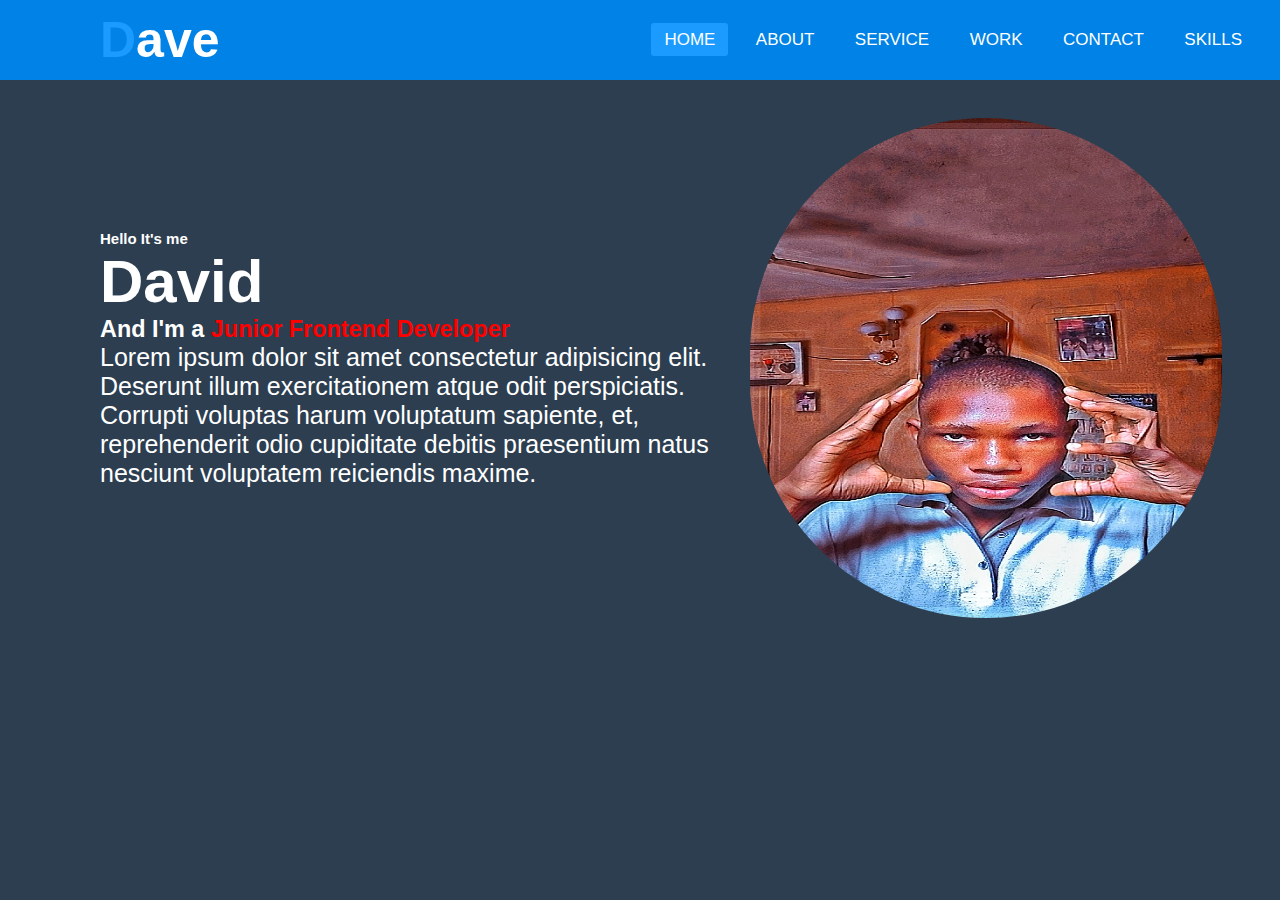
<file: index.html>
<!DOCTYPE html>
<html lang="en">
<head>
    <meta charset="UTF-8">
    <meta name="viewport" content="width=device-width, initial-scale=1.0">
    <title>David's Portfolio</title>
    <link rel="stylesheet" href="index.css">
    <link rel="stylesheet" href="https://cdnjs.cloudflare.com/ajax/libs/font-awesome/6.5.1/css/all.min.css" integrity="sha512-DTOQO9RWCH3ppGqcWaEA1BIZOC6xxalwEsw9c2QQeAIftl+Vegovlnee1c9QX4TctnWMn13TZye+giMm8e2LwA==" crossorigin="anonymous" referrerpolicy="no-referrer" />

</head>
<body>
    <nav>
        <input type="checkbox" id="check">
        <label for="check" class="checkbtn">
            <img src="menu.png" height="100px">
        </label>
        <label class="logo"><span>D</span>ave</label>
        <ul>
            <li><a href="#" class="active"><i class="fas fa-home"></i>Home</a></li> 
            <li><a href="about.html"><i class="fas fa-question"></i>About</a></li>
            <li><a href="service.html"><i class="fab fa-servicestack"></i>Service</a></li>
            <li><a href="work.html"><i class="fas fa-shopping-bag"></i>Work</a></li>
            <li><a href="contact.html"><i class="fas fa-address-book"></i> Contact</a></li>
            <li><a href="tool.html"><i class="fas fa-toolbox"></i> SKILLS</a></li>
        </ul>
    </nav>

    <section>
        <div class="note">
            <h2>Hello It's me</h2>
            <h1>David</h1>
            <h3>And I'm a <span>Junior Frontend Developer</span></h3>
            <p>Lorem ipsum dolor sit amet consectetur adipisicing elit.
                <br>Deserunt illum exercitationem atque odit perspiciatis.
                <br>Corrupti voluptas harum voluptatum sapiente, et,
                <br>reprehenderit odio cupiditate debitis praesentium natus
                <br>nesciunt voluptatem reiciendis maxime.
                <div class="icons">
                    <a href=""><i class="fab fa-facebook"></i></a>
                    <a href=""><i class="fab fa-instagram"></i></a>
                    <a href=""><i class="fab fa-whatsapp"></i></a>
                    <a href=""><i class="fab fa-twitter"></i></a>
                    <a href=""><i class="fab fa-tiktok"></i></a>
                    <a href=""><i class="fab fa-github"></i></a>
                </div>
            </p>
            <div class="me">
                <img src="me.jpeg" alt="">
            </div>
            <div class="pic">
                <i>Picture in viewed in Desktop mode <i class="fas fa-desktop"></i></i>
            </div>
        </div>
    </section>


</body>
</html>
</file>
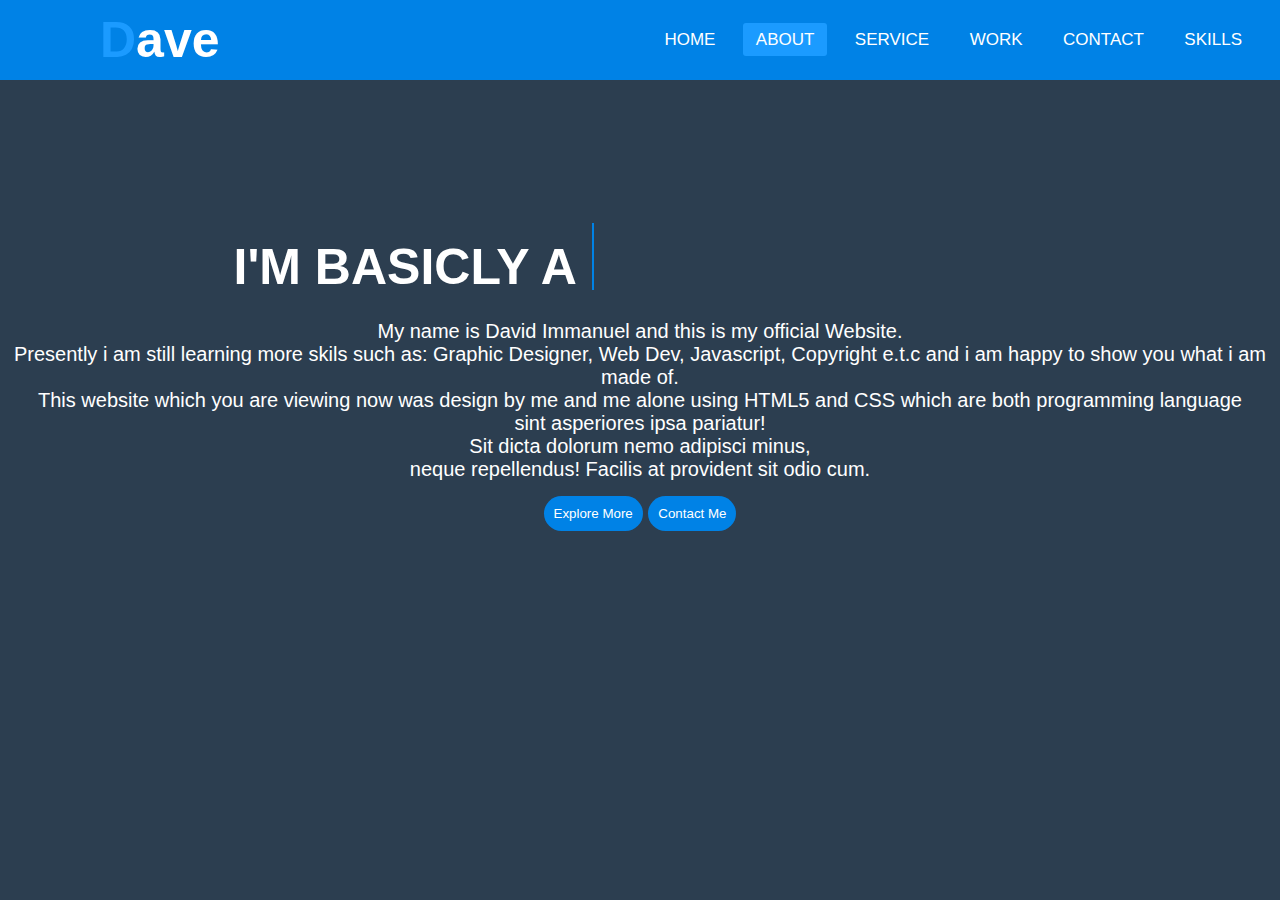
<file: about.html>
<!DOCTYPE html>
<html lang="en">
<head>
    <meta charset="UTF-8">
    <meta name="viewport" content="width=device-width, initial-scale=1.0">
    <title>My Portfolio</title>
    <link rel="stylesheet" href="index.css">
    <link rel="stylesheet" href="https://cdnjs.cloudflare.com/ajax/libs/font-awesome/6.5.1/css/all.min.css" integrity="sha512-DTOQO9RWCH3ppGqcWaEA1BIZOC6xxalwEsw9c2QQeAIftl+Vegovlnee1c9QX4TctnWMn13TZye+giMm8e2LwA==" crossorigin="anonymous" referrerpolicy="no-referrer" />

</head>
<body>
    <nav>
        <input type="checkbox" id="check">
        <label for="check" class="checkbtn">
            <img src="menu.png" height="100px">
        </label>
        <label class="logo"><span>D</span>ave</label>
        <ul>
            <li><a href="index.html"><i class="fas fa-home"></i>Home</a></li> 
            <li><a href="#" class="active"><i class="fas fa-question"></i>About</a></li>
            <li><a href="service.html"><i class="fab fa-servicestack"></i>Service</a></li>
            <li><a href="work.html"><i class="fas fa-shopping-bag"></i> Work</a></li>
            <li><a href="contact.html"><i class="fas fa-address-book"></i> Contact</a></li>
            <li><a href="tool.html"><i class="fas fa-toolbox"></i> SKILLS</a></li>
        </ul>
    </nav>
    <section>
        <div class="head" id="cou">
            <div class="bod">
                  <div class="wrapper">
                <div class="static-txt">I'M BASICLY A</div>
                <ol class="dynamic-txts">
                    <li><span>DESIGNER</span></li>
                    <li><span>WEB DEVELOPER</span></li>
                    <li>N <span>ARTIST</span></li>
                    <li>N <span>INSTRUMENTALIST</span></li>
                </ol>
            </div>
              </div>
            </div>
    </section>
    
    <section>
        <div class="me2">
            <div class="abt">
                <h1>ABOUT ME</h1>
            </div>
            <p>My name is <span>David Immanuel</span> and this is my official Website.<br>
            Presently i am still learning more skils <span>such as:</span> Graphic Designer, Web Dev, Javascript, Copyright e.t.c and i am happy to show you what i am made of.<br>
            This website which you are viewing now was design by me and me alone using HTML5 and CSS which are both programming language<br>
            sint asperiores ipsa pariatur! <br>
            Sit dicta dolorum nemo adipisci minus, <br>
            neque repellendus! Facilis at provident sit odio cum.</p>
            <a href="service.html"><button type="submit" class="btn">Explore More <i class="fa fa-arrow-right"></i></button></a>
            <a href="contact.html"><button type="submit" class="btn">Contact Me <i class="fa fa-arrow-right"></i></button></a>
        </div>
    </section>

</body>
</html>
</file>
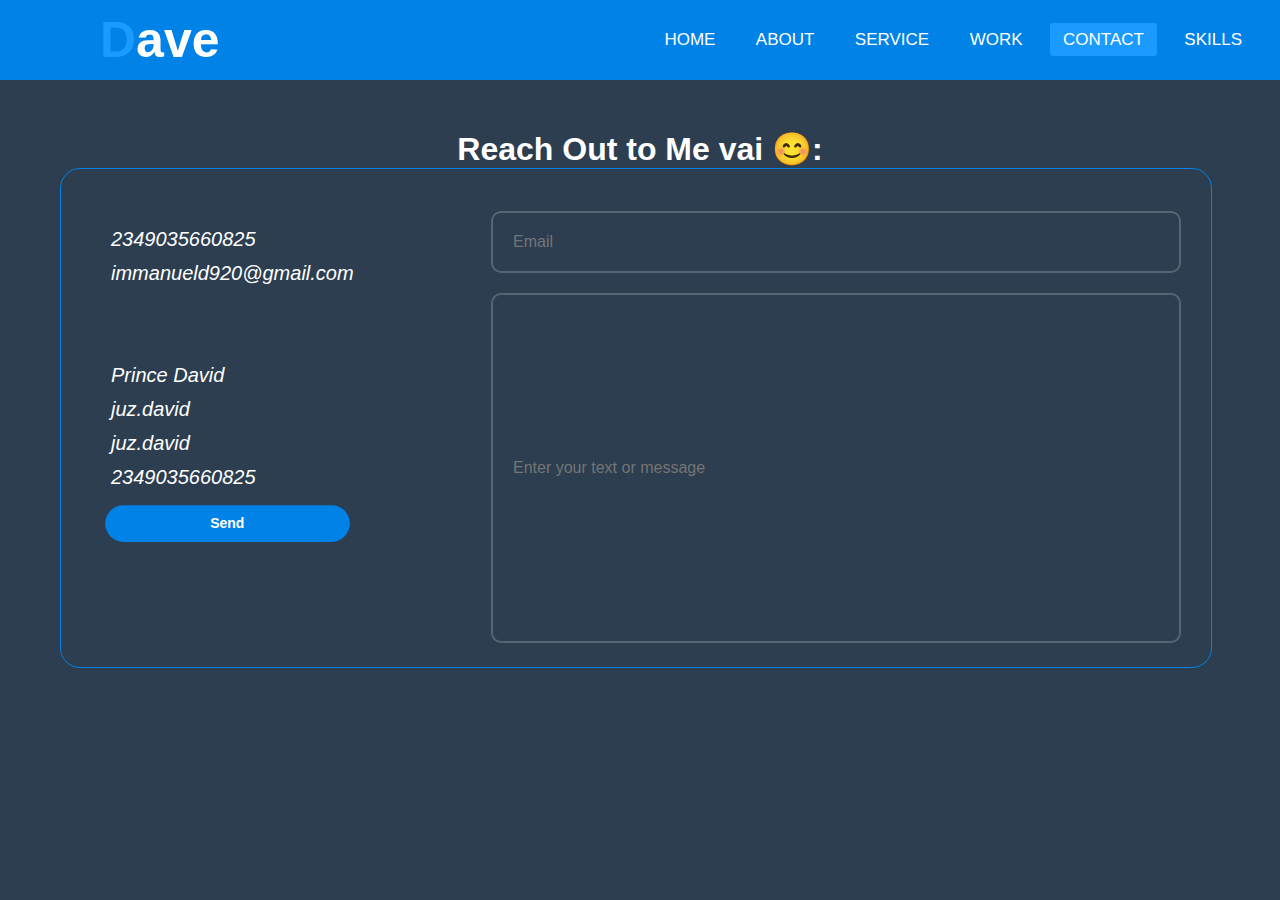
<file: contact.html>
<!DOCTYPE html>
<html lang="en">

<head>
    <meta charset="UTF-8">
    <meta name="viewport" content="width=device-width, initial-scale=1.0">
    <title>Contact Me</title>
    <link rel="stylesheet" href="index.css">
    <link rel="stylesheet" href="https://cdnjs.cloudflare.com/ajax/libs/font-awesome/6.5.1/css/all.min.css"
        integrity="sha512-DTOQO9RWCH3ppGqcWaEA1BIZOC6xxalwEsw9c2QQeAIftl+Vegovlnee1c9QX4TctnWMn13TZye+giMm8e2LwA=="
        crossorigin="anonymous" referrerpolicy="no-referrer" />
</head>

<body>
    <nav>
        <input type="checkbox" id="check">
        <label for="check" class="checkbtn">
            <img src="menu.png" height="100px">
        </label>
        <label class="logo"><span>D</span>ave</label>
        <ul>
            <li><a href="index.html"><i class="fas fa-home"></i>Home</a></li>
            <li><a href="about.html"><i class="fas fa-question"></i>About</a></li>
            <li><a href="service.html"><i class="fab fa-servicestack"></i>Service</a></li>
            <li><a href="work.html"><i class="fas fa-shopping-bag"></i> Work</a></li>
            <li><a href="#" class="active"><i class="fas fa-address-book"></i> Contact</a></li>
            <li><a href="tool.html"><i class="fas fa-toolbox"></i> SKILLS</a></li>
        </ul>
    </nav>

    <section>
        <div class="con">
            <h1>Reach Out to Me vai &#128522:</h1>
        </div>

        <div class="box">
            <div class="extra">
                <i class="fas fa-phone">  2349035660825</i><br>
                <i class="fas fa-envelope">  immanueld920@gmail.com</i><br><br><br>
                <i class="fab fa-facebook">  Prince David</i><br>
                <i class="fab fa-instagram">  juz.david</i><br>
                <i class="fab fa-twitter">  juz.david</i><br>
                <i class="fab fa-whatsapp">  2349035660825</i><br>
                <button type="submit" class="btn3" style=":hover background-color: #1b9bff;
                transform: scale(1.05);
                font-weight: bolder;">Send</button>
            </div>
            <div class="input-box">
                <input type="text" placeholder="Email"><br>
            </div>
            <div class="input-box2">
                </i><input type="text" placeholder="Enter your text or message">
            </div>
            <button type="submit" class="btn2">Send</button>
        </div>
    </section>
</body>

</html>
</file>
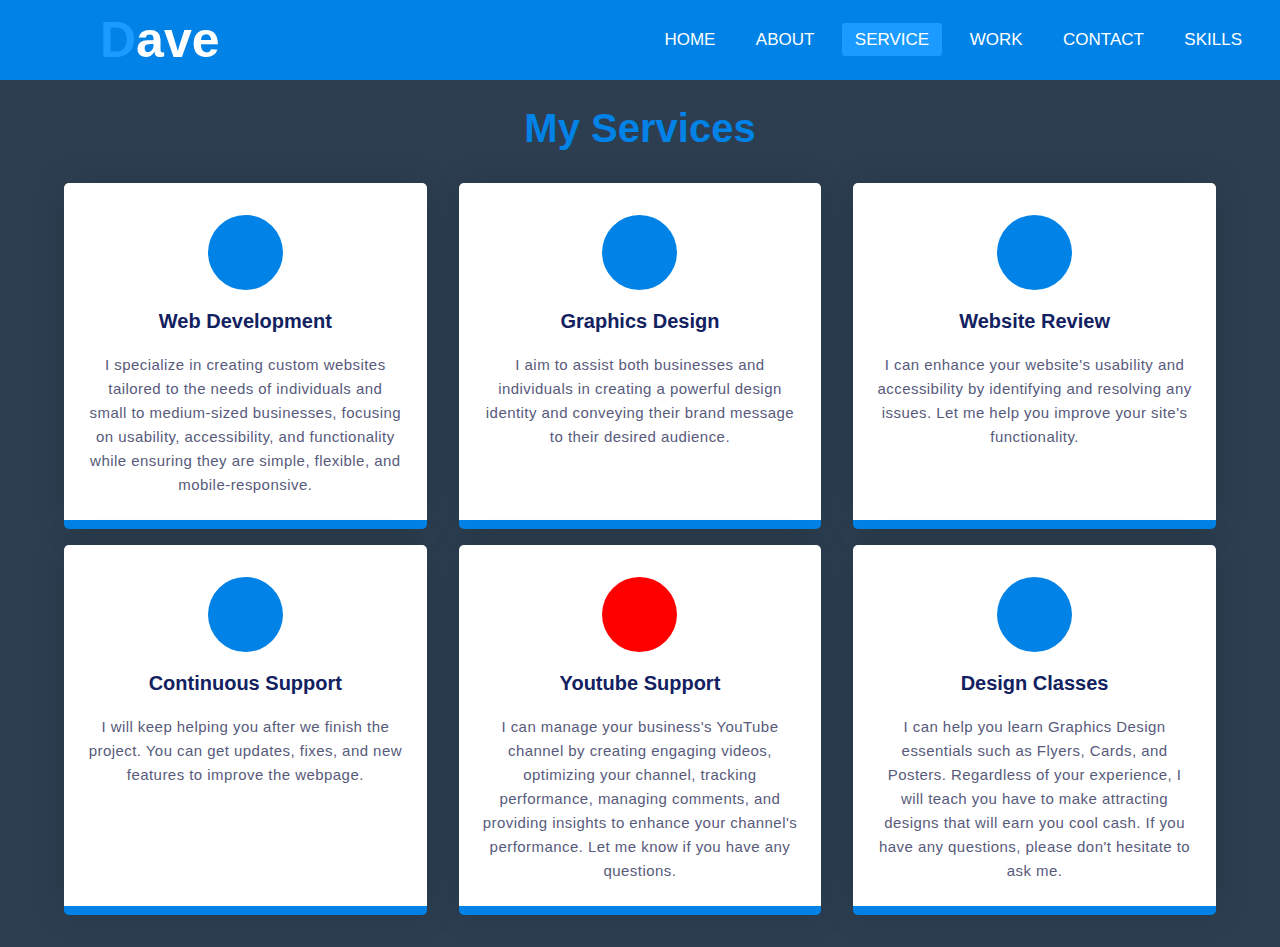
<file: service.html>
<!DOCTYPE html>
<html lang="en">
<head>
    <meta charset="UTF-8">
    <meta name="viewport" content="width=device-width, initial-scale=1.0">
    <title>My Service</title>
    <link rel="stylesheet" href="index.css">
    <link rel="stylesheet" href="service.css">
    <link rel="stylesheet" href="https://cdnjs.cloudflare.com/ajax/libs/font-awesome/6.5.1/css/all.min.css" integrity="sha512-DTOQO9RWCH3ppGqcWaEA1BIZOC6xxalwEsw9c2QQeAIftl+Vegovlnee1c9QX4TctnWMn13TZye+giMm8e2LwA==" crossorigin="anonymous" referrerpolicy="no-referrer" />
</head>
<body>
    <nav>
        <input type="checkbox" id="check">
        <label for="check" class="checkbtn">
            <img src="menu.png" height="100px">
        </label>
        <label class="logo"><span>D</span>ave</label>
        <ul>
            <li><a href="index.html"><i class="fas fa-home"></i>Home</a></li> 
            <li><a href="about.html"><i class="fas fa-question"></i>About</a></li>
            <li><a href="#" class="active"><i class="fab fa-servicestack"></i>Service</a></li>
            <li><a href="work.html"><i class="fas fa-shopping-bag"></i> Work</a></li>
            <li><a href="contact.html"><i class="fas fa-address-book"></i> Contact</a></li>
            <li><a href="tool.html"><i class="fas fa-toolbox"></i> SKILLS</a></li>
        </ul>
    </nav>

    <!--Service-->
    <section id="ser">
        <div class="service">
            <h1>My Services</h1>
        </div>
    </section>

    <section>
   <div class="row">
            <div class="column">
                <div class="card">
                    <div class="icon-wrapper">
                        <i class="fas fas fa-code"></i>
                    </div>
                    <h3>Web Development</h3>
                    <p>
                        I specialize in creating custom websites tailored to the needs of individuals and small to
                        medium-sized businesses, focusing on usability, accessibility, and functionality while ensuring
                        they are simple, flexible, and mobile-responsive. </p>
                </div>
            </div>
            <div class="column">
                <div class="card">
                    <div class="icon-wrapper">
                        <i class="fas fa-brush"></i>
                    </div>
                    <h3>Graphics Design</h3>
                    <p>
                        I aim to assist both businesses and individuals in creating a powerful design identity and
                        conveying their brand message to their desired audience.

                    </p>
                </div>
            </div>
            <div class="column">
                <div class="card">
                    <div class="icon-wrapper">
                        <i class="fas fa-magnifying-glass"></i>
                    </div>
                    <h3>Website Review</h3>
                    <p>
                        I can enhance your website's usability and accessibility by identifying and resolving any issues. Let me help you improve your site's functionality.
                    </p>
                </div>
            </div>
            <div class="column">
                <div class="card">
                    <div class="icon-wrapper">
                        <i class="fas fas fa-headphones-alt"></i>
                    </div>
                    <h3>Continuous Support</h3>
                    <p>
                        I will keep helping you after we finish the project. You can get updates, fixes, and new features to improve the webpage.
                    </p>
                </div>
            </div>
            <div class="column">
                <div class="card u2be">
                    <div class="icon-wrapper youtube">
                        <i class="fa-brands fab fa-youtube"></i>
                    </div>
                    <h3>Youtube Support</h3>
                    <p>
                        I can manage your business's YouTube channel by creating engaging videos, optimizing your channel, tracking performance, managing comments, and providing insights to enhance your channel's performance. Let me know if you have any questions.
                    </p>
                </div>
            </div>
            <div class="column">
                <div class="card">
                    <div class="icon-wrapper">
                        <i class="fas fas fa-chalkboard-user"></i>
                    </div>
                    <h3>Design Classes</h3>
                    <p>
                        I can help you learn Graphics Design essentials such as Flyers, Cards, and Posters. Regardless of your experience, I will teach you have to make attracting designs that will earn you cool cash. If you have any questions, please don't hesitate to ask me.
                    </p>
                </div>
            </div>
        </div>
    </section>
</body>
</html>
</file>
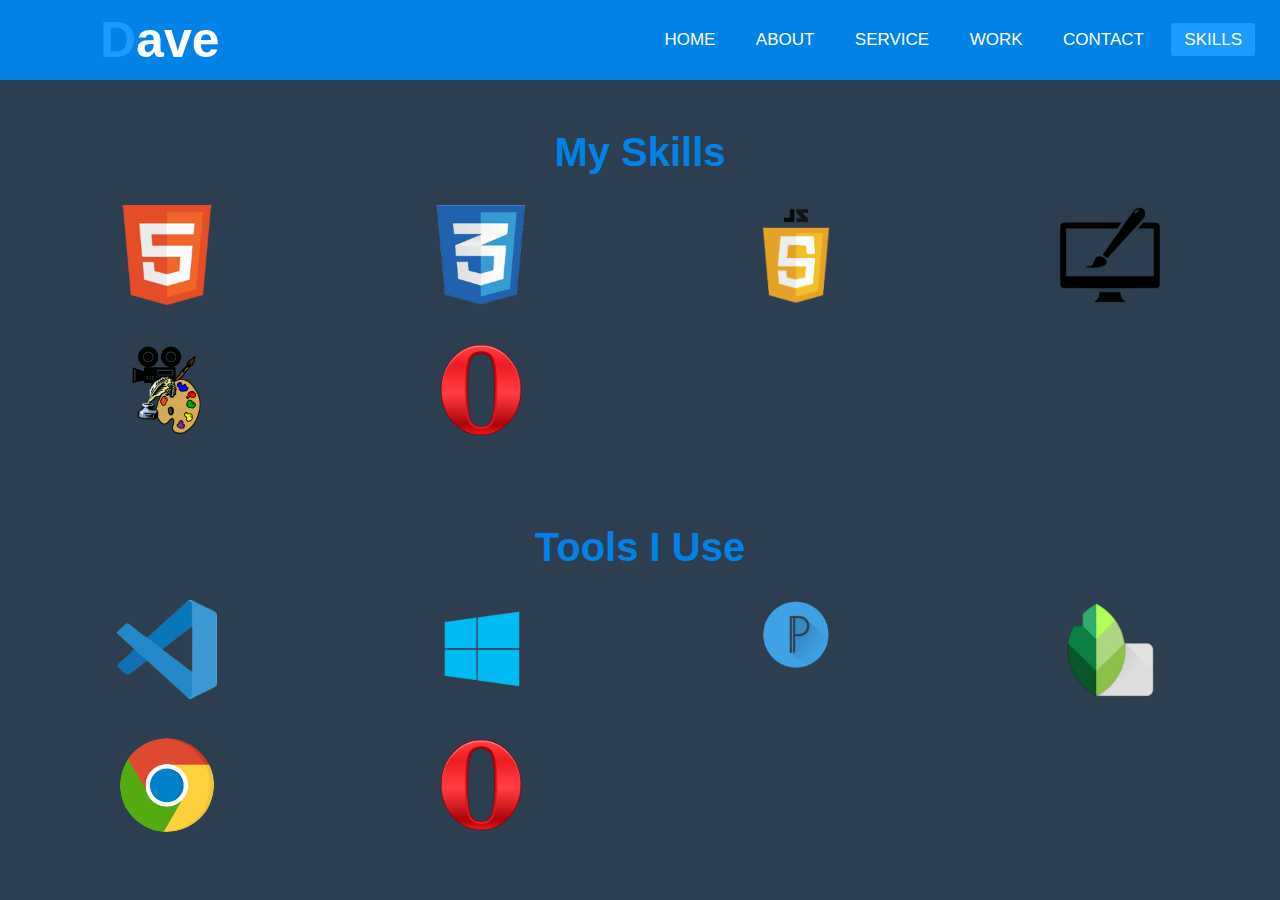
<file: tool.html>
<!DOCTYPE html>
<html lang="en">
<head>
    <meta charset="UTF-8">
    <meta name="viewport" content="width=device-width, initial-scale=1.0">
    <title>Tools I Use</title>
    <link rel="stylesheet" href="index.css">
    <link rel="stylesheet" href="https://cdnjs.cloudflare.com/ajax/libs/font-awesome/6.5.1/css/all.min.css" integrity="sha512-DTOQO9RWCH3ppGqcWaEA1BIZOC6xxalwEsw9c2QQeAIftl+Vegovlnee1c9QX4TctnWMn13TZye+giMm8e2LwA==" crossorigin="anonymous" referrerpolicy="no-referrer" />
    <link href="https://unpkg.com/aos@2.3.1/dist/aos.css" rel="stylesheet">
    <link href="assets/images/logo.png" rel="shortcut icon">
</head>
<body>
    <nav>
        <input type="checkbox" id="check">
        <label for="check" class="checkbtn">
            <img src="menu.png" height="100px">
        </label>
        <label class="logo"><span>D</span>ave</label>
        <ul>
            <li><a href="index.html"><i class="fas fa-home"></i>Home</a></li> 
            <li><a href="about.html"><i class="fas fa-question"></i>About</a></li>
            <li><a href="service.html"><i class="fab fa-servicestack"></i>Service</a></li>
            <li><a href="work.html"><i class="fas fa-shopping-bag"></i>Work</a></li>
            <li><a href="contact.html"><i class="fas fa-address-book"></i> Contact</a></li>
            <li><a href="tool.html" class="active"><i class="fas fa-toolbox"></i> SKILLS</a></li>
        </ul>
    </nav>

    <section id="ser">
        <div class="service">
            <h2>My Skills</h2>
        </div>
    </section>

    <section class="skill">
        <div class="skill0">
            <img src="skill/logo_html.png" alt="logo_html.png" class="skill-counter w3-center w3-padding-32" title="hello">
        </div>
        <div class="skill1">
            <img src="skill/logo_css.png" alt="logo_css.png" class="skill-counter w3-center w3-padding-32" title="hello">
        </div>
        <div class="skill2">
            <img src="java.png" alt="logo_brush.png" class="skill-counter w3-center w3-padding-32" title="hello">
        </div>
        <div class="skill0">
            <img src="skill/logo_brush.png" alt="logo_html.png" class="skill-counter w3-center w3-padding-32" title="hello">
        </div>
        <div class="skill1">
            <img src="art.png" alt="logo_css.png" class="skill-counter w3-center w3-padding-32" title="hello">
        </div>
        <div class="skill2">
            <img src="opera.png" alt="logo_brush.png" class="skill-counter w3-center w3-padding-32" title="hello">
        </div>
    </section>


    <section id="ser">
        <div class="service">
            <h2>Tools I Use</h2>
        </div>
    </section>

    <section class="skill">
        <div class="skill0">
            <img src="vscode.png" alt="logo_html.png" class="skill-counter w3-center w3-padding-32" title="hello">
        </div>
        <div class="skill1">
            <img src="windows.png" alt="logo_css.png" class="skill-counter w3-center w3-padding-32" title="hello">
        </div>
        <div class="skill2">
            <img src="pixellab.png" alt="logo_brush.png" class="skill-counter w3-center w3-padding-32" title="hello">
        </div>
        <div class="skill0">
            <img src="snapseed.png" alt="logo_html.png" class="skill-counter w3-center w3-padding-32" title="hello">
        </div>
        <div class="skill1">
            <img src="chrome.png" alt="logo_css.png" class="skill-counter w3-center w3-padding-32" title="hello">
        </div>
        <div class="skill2">
            <img src="opera.png" alt="logo_brush.png" class="skill-counter w3-center w3-padding-32" title="hello">
        </div>
    </section>


    
</body>
</html>
</file>
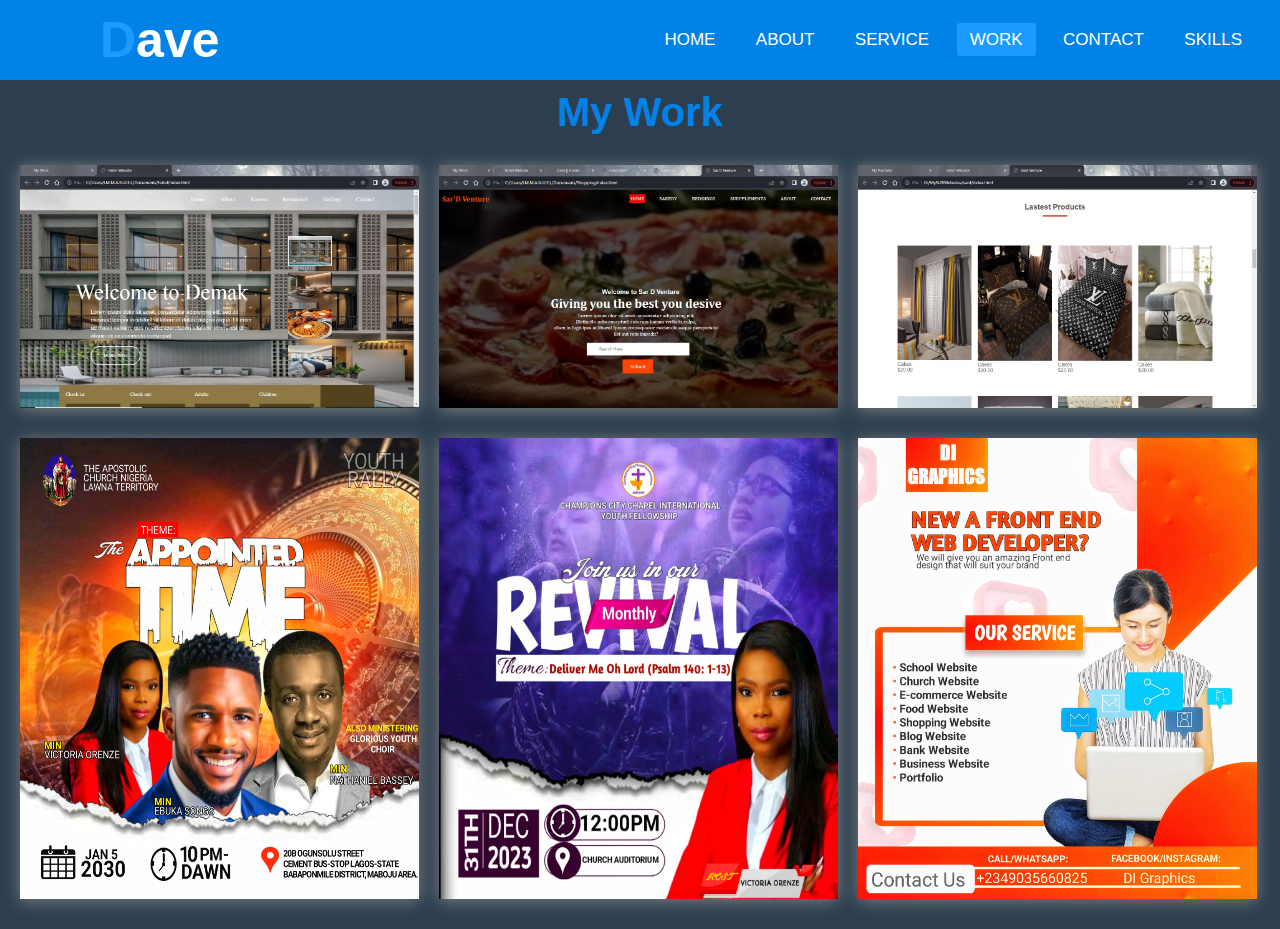
<file: work.html>
<!DOCTYPE html>
<html lang="en">
<head>
    <meta charset="UTF-8">
    <meta name="viewport" content="width=device-width, initial-scale=1.0">
    <title>My Work</title>
    <link rel="stylesheet" href="index.css">
    <link rel="stylesheet" href="https://cdnjs.cloudflare.com/ajax/libs/font-awesome/6.5.1/css/all.min.css" integrity="sha512-DTOQO9RWCH3ppGqcWaEA1BIZOC6xxalwEsw9c2QQeAIftl+Vegovlnee1c9QX4TctnWMn13TZye+giMm8e2LwA==" crossorigin="anonymous" referrerpolicy="no-referrer" />
</head>
<body>
    <nav>
        <input type="checkbox" id="check">
        <label for="check" class="checkbtn">
            <img src="menu.png" height="100px">
        </label>
        <label class="logo"><span>D</span>ave</label>
        <ul>
            <li><a href="index.html"><i class="fas fa-home"></i>Home</a></li> 
            <li><a href="about.html"><i class="fas fa-question"></i>About</a></li>
            <li><a href="service.html"><i class="fab fa-servicestack"></i>Service</a></li>
            <li><a href="#" class="active"><i class="fas fa-shopping-bag"></i> Work</a></li>
            <li><a href="contact.html"><i class="fas fa-address-book"></i> Contact</a></li>
            <li><a href="tool.html"><i class="fas fa-toolbox"></i> SKILLS</a></li>
        </ul>
    </nav>

    <section id="ser">
        <div class="service">
            <h1>My Work</h1>
        </div>
    </section>

    <section class="work">
        <div class="work1">
            <a href="file:///C:/Users/I.M.M.A.N.U.E.L/Documents/hotel/index.html"><img src="work/hotel.jpg" alt="des" title="This is an hotel website I created"></a>
            <div class="icon">
                <i class="fas fa-magnifying-glass-plus"></i>
            </div>
        </div>
        <div class="work2">
            <a href="file:///C:/Users/I.M.M.A.N.U.E.L/Documents/Shopping/index.html"><img src="work/rest.jpg" alt="" title="This is a resturant website very reponsive"></a>
        </div>
        <div class="work2">
            <a href=""><img src="work/shop.jpg" alt="will put"></a>
        </div>
        <div class="work1">
            <img src="wor.jpeg" title="This is an hotel website I created">
            <div class="icon">
                <i class="fas fa-magnifying-glass-plus"></i>
            </div>
        </div>
        <div class="work2">
            <img src="rev.jpeg" alt="" title="This is a resturant website very reponsive">
        </div>
        <div class="work2">
            <img src="rr.jpeg" alt="will put">
        </div>
    </section>
</body>
</html>
</file>
<file: index.css>
*{
    padding: 0;
    margin: 0;
    text-decoration: none;
    list-style: none;
    box-sizing: border-box;
}
body{
    font-family: sans-serif;
    background: #2c3e50;
}
nav {
    background: #0082e6;
    height: 80px;
    width: 100%;
}
label.logo{
    color: white;
    font-size: 50px;
    line-height: 80px;
    padding: 0 100px;
    font-weight: bold;
}
label.logo span{
    color: #1b9bff;
}
nav ul {
    float: right;
    margin-right: 20px;
}
nav ul li{
    display: inline-block;
    line-height: 80px;
    margin: 0 5px;
}
nav ul li a{
    color: white;
    font-size: 17px;
    padding: 7px 13px;
    border-radius: 3px;
    text-transform: uppercase;
}
nav i{
    color: white;
    font-size: 17px;
    border-radius: 3px;
}
.toolb a .fas:hover,.toolb i.fas{
    background: #1b9bff;
}

a:hover,a.active{
    background: #1b9bff;
}
.checkbtn img{
    font-size: 30px;
    color: white;
    float: right;
    line-height: 80px;
    margin-right: 40px;
    cursor: pointer;
    margin-left: -30px;
    margin-top: -9px;
    display: none;
}
#check{
    display: none;
}



.note {
    color: #fff;
    margin-top: 150px;
    margin-left: 100px;
    font-size: 20px;
}

.note h2 {
    font-family: Verdana, Geneva, Tahoma, sans-serif;
    font-size: 15px;
}

.note h1 {
    font-family: Verdana, Geneva, Tahoma, sans-serif;
    font-size: 60px;
}

.note p {
    font-size: 25px;
}

.note span {
    color: red;
}
.icons i{
    color: #fff;
    font-size: 40px;
}
.fab:hover{
    background: none;
    color: #0082e6;   
}
.icons a:hover{
    background: none;
}
.pic{
    display: none;
}

.me img {
    position: relative;
    margin-left: 650px;
    margin-top: -370px;
    cursor: pointer;
    width: 40%;
    height: 500px;
    border-radius: 1000px;
}

.me img:hover {
    transform: scale(1.04);
}

.bod {
    margin-top: 150px;
    margin-left: 5%;
    display: flex;
    align-items: center;
    justify-content: center;
    min-height: 10vh;
    background: #2c3e50;
}

.wrapper {
    display: inline-flex;
}

.wrapper .static-txt {
    color: #fff;
    font-size: 50px;
    font-weight: 400;
    font-weight: 700;
}

.wrapper .dynamic-txts {
    margin-top: -15px;
    margin-left: 15px;
    height: 90px;
    line-height: 90px;
    overflow: hidden;
}

.dynamic-txts li {
    color: #1b9bff;
    list-style: none;
    font-size: 50px;
    font-weight: 700;
    position: relative;
    top: 0;
    animation: slide 6s steps(4) infinite;
}

@keyframes slide {
    100% {
        top: -360px;
    }
}

.dynamic-txts li span {
    position: relative;
}

.dynamic-txts li span::after {
    content: "";
    position: absolute;
    left: 0;
    height: 120%;
    width: 100%;
    background: #2c3e50;
    border-left: 2px solid #0082e6;
    animation: typing 1.5s steps(16) infinite;
}

@keyframes typing {
    100% {
        left: 100%;
        margin: 0 -35px 0 35px;
    }
}
.me2{
    color: #fff;
    text-align: center;
    font-size: 20px;
}
.abt{
    display: none;
}
.btn{
    background-color: #0082e6;
    padding: 10px;
    border-radius: 20px;
    margin-top: 15px;
    color: #fff;
    border: none;
    cursor: pointer;
}
.btn:hover{
    background-color: #1b9bff;
    transform: scale(1.05);
    font-weight: bolder;
}
.btn3{
    background-color: #0082e6;
    padding: 10px;
    padding-left: 100px;
    padding-right: 100px;
    border-radius: 20px;
    margin-top: 15px;
    color: #fff;
    border: none;
    cursor: pointer;
}
.btn3:hover{
    background-color: #1b9bff;
    transform: scale(1.05);
    font-weight: bolder;
}
.extra.btn{
    background-color: #0082e6;
    padding: 10px;
    border-radius: 20px;
    margin-top: 15px;
    color: #fff;
    border: none;
    cursor: pointer;
}

.con{
    color: #fff;
    justify-content: center;
    text-align: center;
    margin-top: 50px;
}
.box{
    background: transparent;
    width: 90%;
    height: 500px;
    margin-left: 60px;
    border: 1px solid #0082e6;
    border-radius: 20px;
    color: #fff;
}
.box i{
    font-size: 30px;
}
.extra{
    color: #fff;
    margin-top: 50px;
    margin-left: 50px;
    font-size: 30px;
}
.extra i{
    font-size: 20px;
}

.input-box{
    margin-top: -350px;
}
.input-box input {
    color: #fff;
    width: 60%;
    height: 00%;
    background: transparent;
    border: none;
    outline: none;
    border: 2px solid rgba(255, 255, 255, .2);
    border-radius: 10px;
    font-size: 16px;
    padding: 20px;
    margin-top: 20px;
    margin-left: 430px;
}
.input-box2 input {
    color: #fff;
    width: 60%;
    height: 350px;
    background: transparent;
    border: none;
    outline: none;
    border: 2px solid rgba(255, 255, 255, .2);
    border-radius: 10px;
    font-size: 16px;
    padding: 20px;
    margin-top: 20px;
    margin-left: 430px;
}
.btn2{
    display: none;
}

/*services css*/
.service h1 {
    text-align: center;
    margin-top: 10px;
    font-family: Verdana, Geneva, Tahoma, sans-serif;
    font-size: 40px;
    cursor: pointer;
    color: #0082e6;
}

.service h2 {
    text-align: center;
    margin-top: 50px;
    font-family: Verdana, Geneva, Tahoma, sans-serif;
    font-size: 40px;
    cursor: pointer;
    color: #0082e6;
}

.skill {
    display: grid;
    grid-template-columns: repeat(4, 1fr);
    padding: 30px 20px;
    grid-column-gap: 20px;
    grid-row-gap: 30px;
    margin-left: 0px;
    margin-right: 3px;
    font-size: 20px;
    text-align: center;
    cursor: pointer;
    color: #fff;
}

.skill img {
    width: 100px;
}


.skill-counter:hover {
    animation: bipbop 2s ease-in-out infinite;
}

@keyframes bipbop {
    0% {
        opacity: 100%;
        width: 90px;
    }

    50% {
        opacity: 50%;
        width: 100px;
    }

    100% {
        opacity: 100%;
        width: 90px;
    }
}

.work {
    display: grid;
    grid-template-columns: repeat(3, 1fr);
    padding: 30px 20px;
    grid-column-gap: 20px;
    grid-row-gap: 30px;
    margin-left: 0px;
    margin-right: 3px;
    font-size: 20px;
    text-align: center;
    cursor: pointer;
}

.work img {
    width: 100%;
    height: 100%;
    box-shadow: 0 .1rem 1rem grey;
}

.work1 img:hover {
    transform: scale(1.04);
}

.work2 img:hover {
    transform: scale(1.04);
}

.work3 img:hover {
    transform: scale(1.04);
}

















/* media quary */
@media (max-width: 952px) {
    label.logo{
        font-size: 30px;
        padding-left: 50px;
    }
    nav ul li a{
        font-size: 16px;
    }
}

@media (max-width: 858px) {
    .checkbtn img{
        display: block;
    }
    ul{
       position: fixed; 
       width: 100%;
       height: 100vh;
       background: #2c3e50;
       top: 80px;
       left: -100%;
       text-align: center;
       transition: all .5s;
    }
    nav ul li{
        display: block;
        margin: 50px 0;
        line-height: 30px;
    }
    nav ul li a{
        font-size: 30px;
    }
    .toolb a .fas:hover,.toolb .fas{
        background: none;
        color: #0082e6;   
    }
    a:hover,a.active{
        background: none;
        color: #0082e6;
    }
    #check:checked ~ ul{
        left: 0;
    }

    .note{
        margin-left: 20px;
        text-align: center;
    }
    .note p{
        font-size: 15px;
    }
    .me img{
        display: none;
    }
    .note h2{
        font-size: 20px;
        margin-bottom: -10px;
    }
    .note h1{
        font-size: 50px;
        margin-bottom: -10px;
    }
    .pic{
        display: block;
    }

    .head{
        display: none;
    }

    .con{
        margin-top: 10px;
    }
    .box{
        margin-left: 20px;
    }
    .extra{
       display: none;
    }
    .input-box{
        margin-top: 10px;
        margin-left: -400px;
    }
    .input-box input {
        color: #fff;
        width: 45%;
        height: 00%;
    }
    .input-box2{
        margin-top: 10px;
        margin-left: -400px;
    }
    .input-box2 input {
        color: #fff;
        width: 45%;
        height: 300px;
    }
    .btn2{
        display: block;
        background-color: #0082e6;
        padding: 10px;
        padding-left: 100px;
        padding-right: 100px;
        border-radius: 20px;
        margin-top: 15px;
        margin-left: 100px;
        color: #fff;
        border: none;
        cursor: pointer;
    }
    .btn2:hover{
        background-color: #1b9bff;
        transform: scale(1.05);
        font-weight: bolder;
    }
    .me2{
        margin-top: 100px;
    }
    .abt{
        display: block;
    }
    .abt h1{
        color: #0082e6;
        font-size: 60px;
    }

        /*services css*/
        .service h1 {
            margin-left: 50px;
            margin-top: 80px;
            font-family: Verdana, Geneva, Tahoma, sans-serif;
            font-size: 40px;
        }

    
        .skill {
            display: grid;
            grid-template-columns: repeat(3, 1fr);
            padding: 30px 20px;
            grid-column-gap: 20px;
            grid-row-gap: 30px;
            margin-left: 0px;
            font-size: 20px;
            text-align: center;
            cursor: pointer;
        }

        .skill h1{
            display: none;
        } 
        .skill p{
            display: none;
        } 
        
        .skill img{
            width: 100%;
        }
        .skill0:hover{
            transform: none;
        }
        .skill1:hover{
            transform: none;
        }
        .skill2:hover{
            transform: none;
        }

        .work {
            display: grid;
            grid-template-columns: repeat(1, 1fr);
            padding: 30px 20px;
            grid-column-gap: 20px;
            grid-row-gap: 30px;
            margin-left: 0px;
            margin-right: 3px;
            font-size: 20px;
            text-align: center;
            cursor: pointer;
        }
}
</file>
<file: service.css>
* {
    padding: 0;
    margin: 0;
    box-sizing: border-box;
    font-family: "Poppins", sans-serif;
  }
  section {
    display: grid;
    place-items: center;
  }
  .row {
    display: flex;
    flex-wrap: wrap;
  }
  .column {
    width: 100%;
    padding: 0 1em 1em 1em;
    text-align: center;
  }
  .card {
    width: 100%;
    height: 100%;
    padding: 2em 1.5em;
    background: linear-gradient(#ffffff 50%, #0082e6 50%);
    background-size: 100% 200%;
    background-position: 0 2.5%;
    border-radius: 5px;
    box-shadow: 0 0 35px rgba(0, 0, 0, 0.12);
    cursor: pointer;
    transition: 0.5s;
  }
  h3 {
    font-size: 20px;
    font-weight: 600;
    color: #122160;
    margin: 1em 0;
  }
  p {
    color: #575a7b;
    font-size: 15px;
    line-height: 1.6;
    letter-spacing: 0.03em;
  }
  .icon-wrapper {
    background-color: #0082e6;
    margin: auto;
    font-size: 30px;
    height: 2.5em;
    width: 2.5em;
    color: #ffffff;
    border-radius: 50%;
    display: grid;
    place-items: center;
    transition: 0.5s;
  }
  .icon-wrapper.youtube {
    background-color: #ff0000;
    margin: auto;
    font-size: 30px;
    height: 2.5em;
    width: 2.5em;
    color: #ffffff;
    border-radius: 50%;
    display: grid;
    place-items: center;
    transition: 0.5s;
  }
  .card:hover {
    background-position: 0 100%;
  }
  .card:hover .icon-wrapper {
    background-color: #ffffff;
    color: #0082e6;
  }
  .card.u2be:hover .icon-wrapper {
    background-color: #ffffff;
    color: #ff0000;
  }
  .card.u2be:hover {
    
    background-color:#ff0000;
  }
  .card:hover h3 {
    color: #ffffff;
  }
  .card:hover p {
    color: #f0f0f0;
  }
  @media screen and (min-width: 768px) {
    section {
      padding: 0 2em;
    }
    .column {
      flex: 0 50%;
      max-width: 50%;
    }
  }
  @media screen and (min-width: 992px) {
    section {
      padding: 1em 3em;
    }
    .column {
      flex: 0 0 33.33%;
      max-width: 33.33%;
    }
  }
</file>
